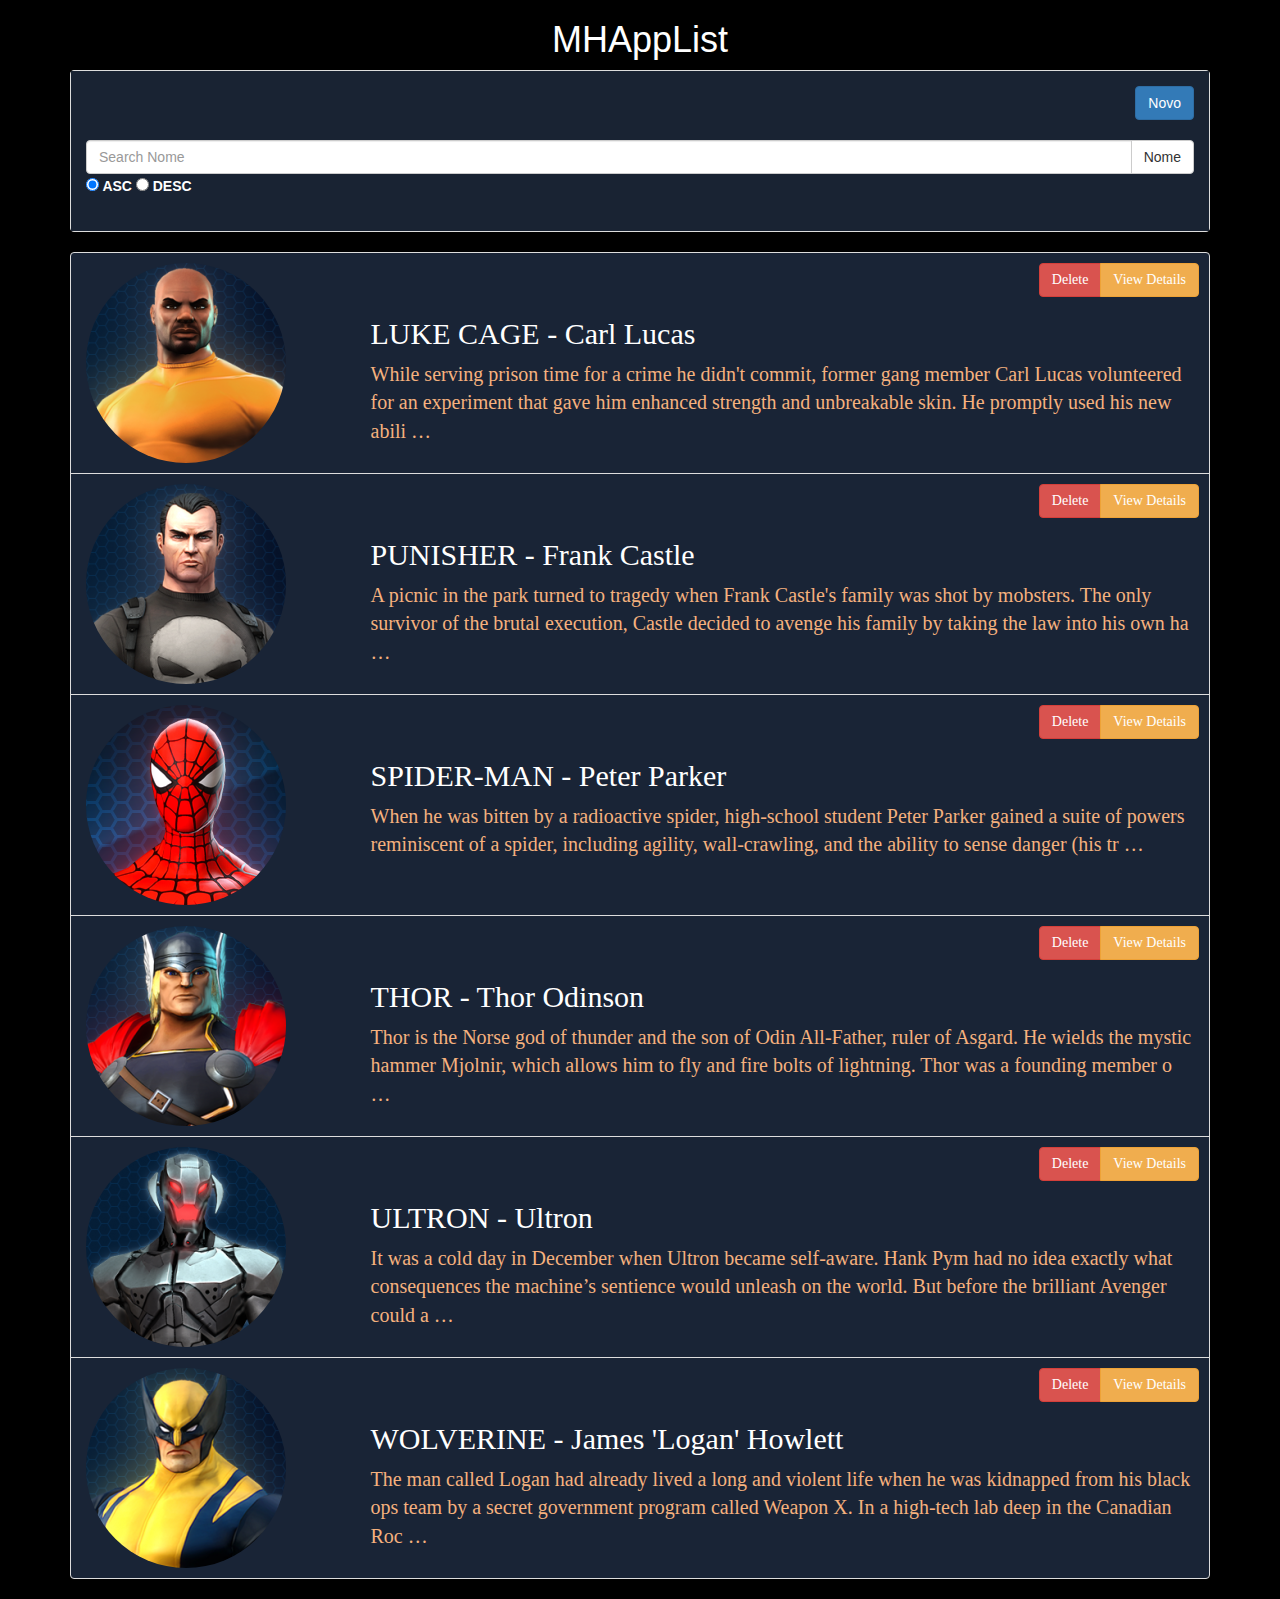
<file: index.html>
<!DOCTYPE html>
<html lang="en" ng-app="mhApp">

<head>
    <meta charset="UTF-8">
    <title>MHAppList</title>
    <script src="lib/jquery-3.1.1.min.js"></script>
    <script src="lib/bootstrap.min.js"></script>
    <!-- Angular, from CDN. -->
    <script src="lib/angular/angular.min.js"></script>
    <script src="lib/angular/angular-animate.min.js"></script>
    <script src="lib/angular/angular-route.min.js"></script>
    <script src="lib/angular/angular-modal-service.min.js"></script>
    <!-- FIM -->
    <!--  APLICAÇÃO -->
    <script src="js/app.js"></script>
    <script src="js/controllers.js"></script>
    <script src="js/services.js"></script>
    <!-- FIM -->
    <!--  CSS -->
    <link rel="stylesheet" href="css/bootstrap.min.css">
    <link rel="stylesheet" href="css/style.css">
    <link rel="   stylesheet" href="css/custom.css">
    <!-- FIM -->
</head>

      <!-- FIM -->
   </head>
   <body>
      <div class="main" ng-view>
	  
      </div>
   </body>
</html>
</file>
<file: css/style.css>
body{
	background-color: black;
}
.list-group-item{
	background-color: #192436;
	color: #F5B17E;
	font-size: 20px;
	font-family: Verdana,"Times New Roman", Georgia, Serif;
}
.panel-body{
background-color: #192333;

}
h1{
	text-align: center;
	color: #FFFFFF;
}
h2{
	color: #FFFFFF;	
}

.actions{
	margin-right: 10px;

}

.sortText{
	color: #FFFFFF;
}

label{
	color: #FFFFFF;
}
</file>
<file: css/custom.css>
#overlay {
    position: fixed;
    left: 25%;
    top: 25%;
    padding: 25px;
    border: 2px solid black;
    background-color: #ffffff;
    width: 50%;
    height: 50%;
    z-index: 100;
}
#fade {
    position: fixed;
    left: 0%;
    top: 0%;
    background-color: black;
    -moz-opacity: 0.7;
    opacity: .70;
    filter: alpha(opacity=70);
    width: 100%;
    height: 100%;
    z-index: 90;
}

#custom-modal.ng-enter {
  transition: opacity .5s ease-out;
  opacity: 0;
}
#custom-modal.ng-enter.ng-enter-active {
  opacity: 1;
}
#custom-modal.ng-leave {
  transition: opacity .5s ease-out;
  opacity: 1;
}
#custom-modal.ng-leave.ng-leave-active {
  opacity: 0;
}
</file>
